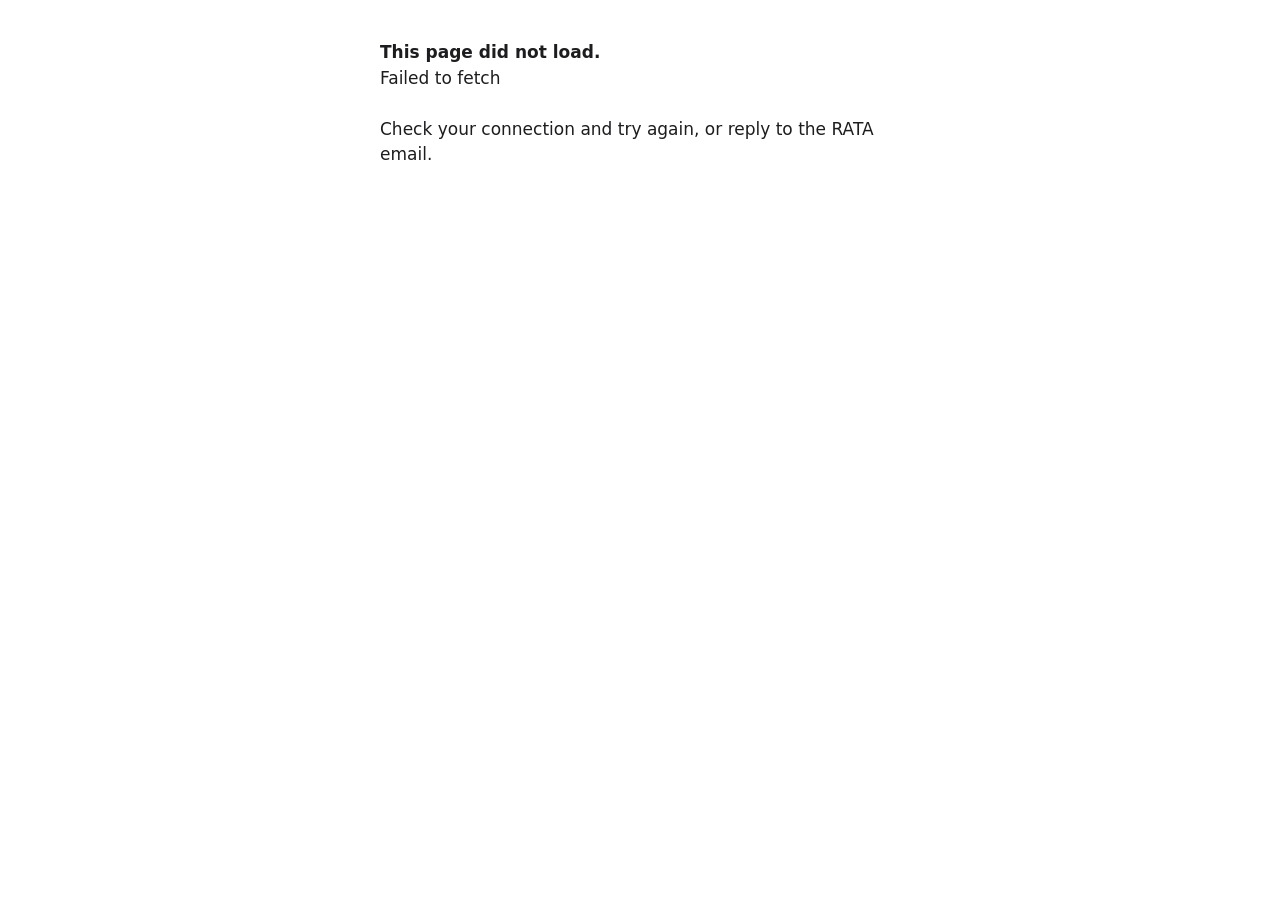
<file: index.html>
<!doctype html>
<html lang="en">
<head>
<meta charset="utf-8">
<meta name="viewport" content="width=device-width, initial-scale=1">
<meta name="robots" content="noindex">
<title>RATA Range Ops</title>
<style>body{font:17px/1.5 system-ui,-apple-system,Segoe UI,Roboto,sans-serif;margin:0;padding:40px 20px;color:#1d1d1f;background:#fff}#msg{max-width:520px;margin:0 auto}</style>
</head>
<body>
<div id="msg">Loading…</div>
<script>
/* RATA Range Ops front door. Email links come here; this page loads the RATA Public Page
   without the visitor's Google sign-in, which some signed-in accounts cannot get past.
   The private key in each link still decides what the person can see and do. */
(function(){
  var EXEC='https://script.google.com/macros/s/AKfycbzcbZB19m65-1Upfx_Te7omDKehVwr0aPw2gZi31q-AYRWiNeSUuHI2nRuru-xyx2yw/exec';
  function fail(t){document.getElementById('msg').innerHTML='<b>This page did not load.</b><br>'+t+'<br><br>Check your connection and try again, or reply to the RATA email.';}
  function call(fn,args){
    return fetch(EXEC,{method:'POST',credentials:'omit',redirect:'follow',headers:{'Content-Type':'text/plain;charset=utf-8'},body:JSON.stringify({fn:fn,args:args})})
      .then(function(r){return r.json();})
      .then(function(j){if(!j||!j.ok){var e=new Error((j&&j.err)||'Something went wrong. Please try again.');e.name='ScriptError';throw e;}return j.r;});
  }
  function runner(ok,ko,uo){
    return new Proxy({},{get:function(o,name){
      if(name==='withSuccessHandler')return function(h){return runner(h,ko,uo);};
      if(name==='withFailureHandler')return function(h){return runner(ok,h,uo);};
      if(name==='withUserObject')return function(u){return runner(ok,ko,u);};
      return function(){var a=[].slice.call(arguments);call(String(name),a).then(function(r){if(ok)ok(r,uo);},function(e){if(ko)ko(e,uo);else console.error(e);});};
    }});
  }
  var q=location.search.replace(/^\?/,'');
  var params={};new URLSearchParams(q).forEach(function(v,k){params[k]=v;});
  window.google={script:{run:runner(),
    host:{close:function(){},setHeight:function(){},setWidth:function(){},editor:{focus:function(){}},origin:location.origin},
    url:{getLocation:function(cb){cb({parameter:params,parameters:{},hash:location.hash.replace(/^#/,'')});}},
    history:{push:function(){},replace:function(){},setChangeHandler:function(){}}}};
  fetch(EXEC+'?api=page'+(q?'&'+q:''),{credentials:'omit',redirect:'follow'})
    .then(function(r){return r.json();})
    .then(function(j){
      if(!j||!j.html){fail('');return;}
      document.open();document.write(j.html);document.close();
      if(j.title)document.title=j.title;
      if(!document.querySelector('meta[name=viewport]')){var m=document.createElement('meta');m.name='viewport';m.content='width=device-width, initial-scale=1';document.head.appendChild(m);}
    })
    .catch(function(e){fail(String(e&&e.message||''));});
})();
</script>
</body>
</html>
</file>
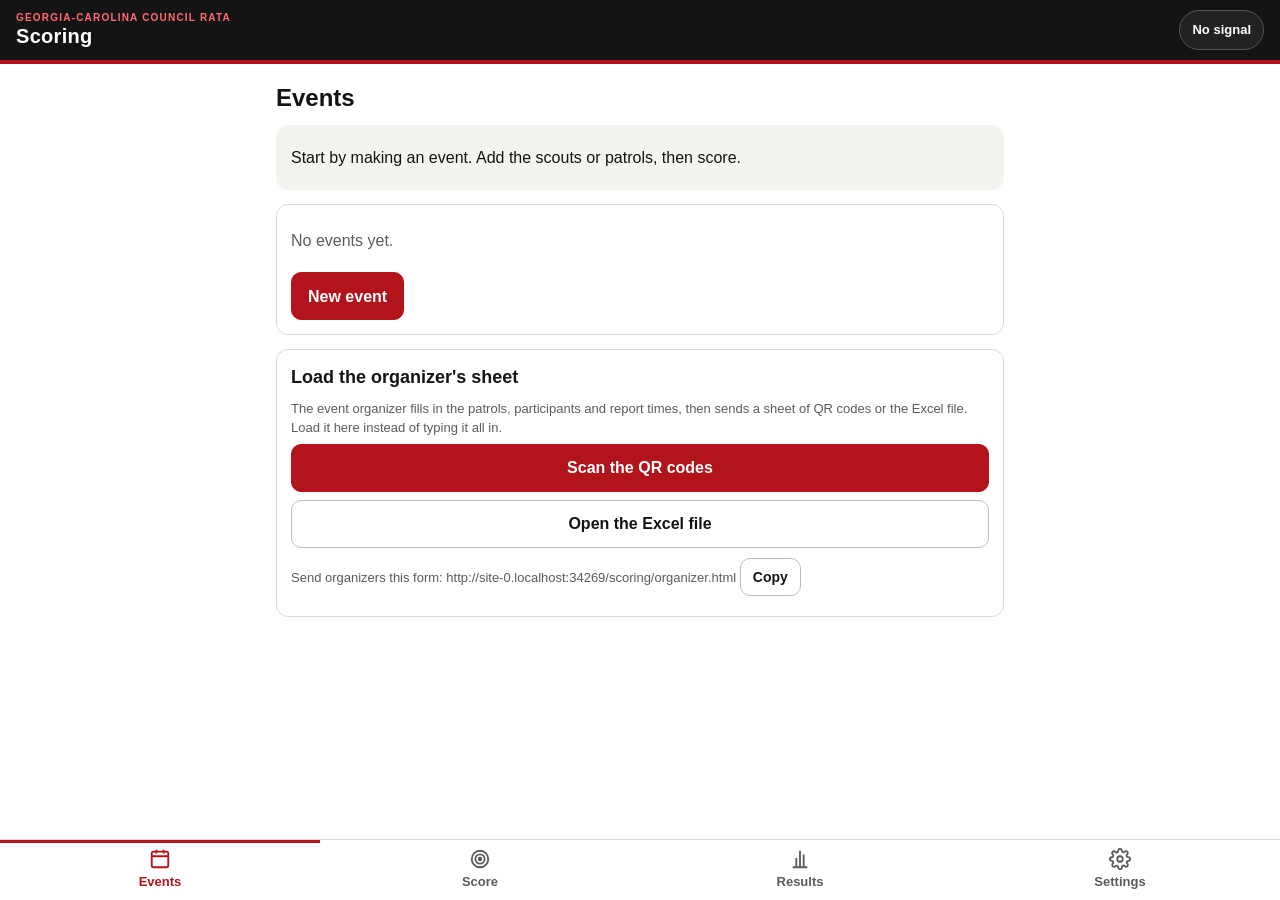
<file: scoring/index.html>
<!doctype html>
<html lang="en">
<head>
<meta charset="utf-8">
<meta name="viewport" content="width=device-width, initial-scale=1, viewport-fit=cover">
<title>RATA Scoring</title>
<meta name="description" content="Georgia-Carolina Council RATA — score shooting groups from a phone photo.">
<meta name="theme-color" content="#141414">
<meta name="robots" content="noindex">
<meta name="apple-mobile-web-app-capable" content="yes">
<meta name="apple-mobile-web-app-title" content="RATA Scoring">
<link rel="manifest" href="manifest.webmanifest">
<link rel="icon" href="icon.svg" type="image/svg+xml">
<link rel="apple-touch-icon" href="icon-192.png">
<link rel="stylesheet" href="styles.css">
<script src="config.js?v=7"></script>
<script type="module" src="app.js"></script>
</head>
<body>
<header class="top">
  <div class="brand"><span class="kicker">GEORGIA-CAROLINA COUNCIL RATA</span><span class="title">Scoring</span></div>
  <button id="syncBtn" class="sync" type="button">…</button>
</header>
<main id="view"></main>
<nav class="tabs" id="tabs"></nav>
<div id="toast" role="status" aria-live="polite"></div>
</body>
</html>
</file>
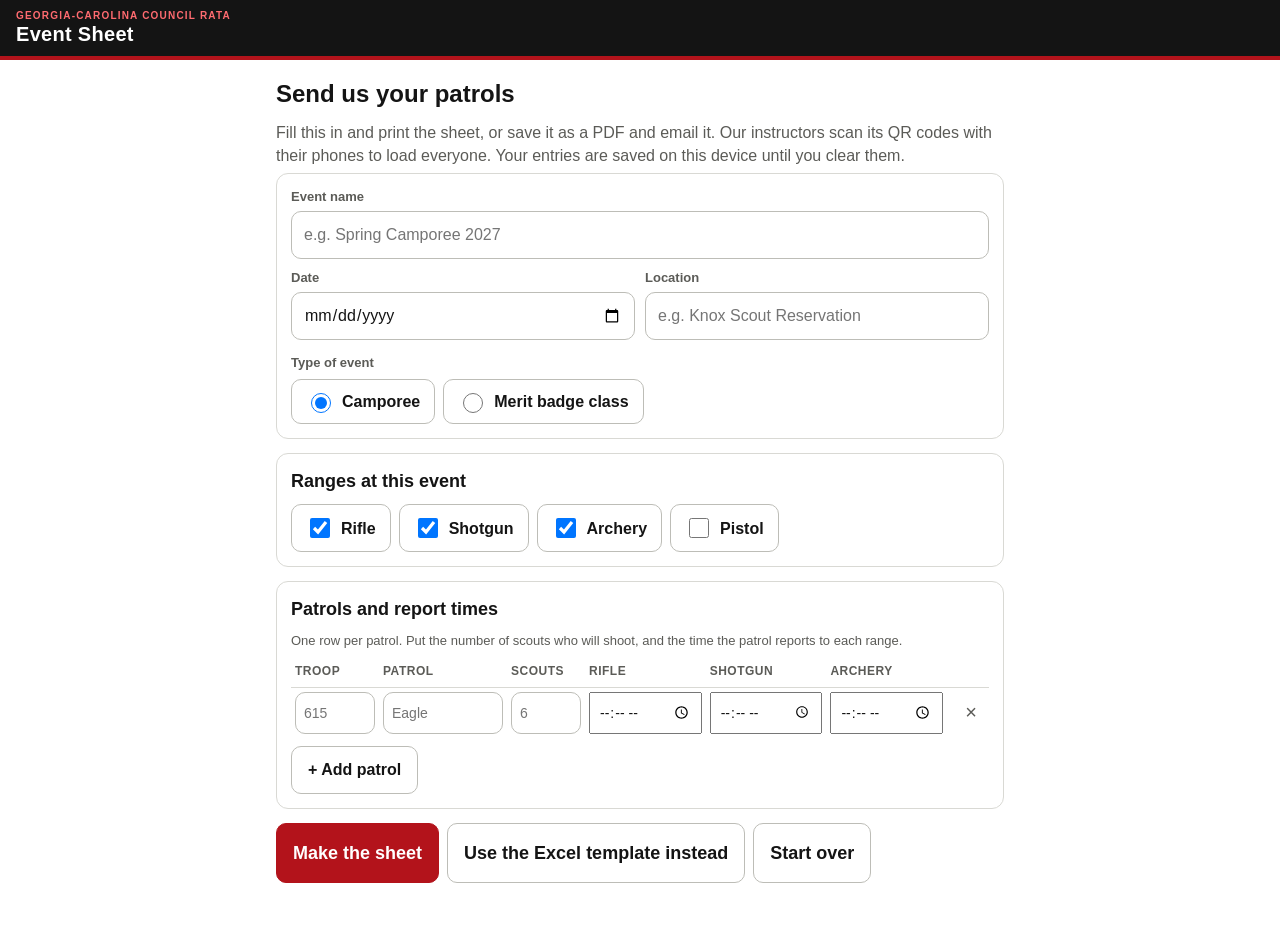
<file: scoring/organizer.html>
<!doctype html>
<html lang="en">
<head>
<meta charset="utf-8">
<meta name="viewport" content="width=device-width, initial-scale=1, viewport-fit=cover">
<title>RATA Event Sheet</title>
<meta name="description" content="Georgia-Carolina Council RATA — send your patrols, participants and report times to the shooting sports team.">
<meta name="robots" content="noindex">
<meta name="theme-color" content="#141414">
<link rel="icon" href="icon.svg" type="image/svg+xml">
<link rel="stylesheet" href="styles.css">
<style>
  body { padding-bottom: 40px; }
  .grid { width: 100%; border-collapse: collapse; }
  .grid th { font-size: 12px; text-transform: uppercase; letter-spacing: .5px; color: var(--muted); text-align: left; padding: 6px 4px; }
  .grid td { padding: 4px; vertical-align: middle; border-bottom: 0; }
  .grid input { min-height: 42px; padding: 8px; }
  .grid input[type=number] { width: 70px; }
  .grid input[type=time] { min-width: 112px; }
  .seg { display: flex; gap: 8px; flex-wrap: wrap; }
  .seg label { display: flex; align-items: center; gap: 8px; border: 1px solid #bdbdb7; border-radius: 10px; padding: 10px 14px; font-weight: 700; }
  .seg input { width: 20px; height: 20px; }
  #sheet { display: none; }
  .qrs { display: flex; flex-wrap: wrap; gap: 18px; justify-content: center; margin: 14px 0; }
  .qr { text-align: center; font-weight: 700; font-size: 13px; break-inside: avoid; }
  .qr > div { padding: 8px; background: #fff; border: 1px solid var(--line); border-radius: 8px; margin-bottom: 4px; }
  .sheetHead { background: var(--ink); color: #fff; border-bottom: 4px solid var(--red); padding: 12px 16px; border-radius: 10px 10px 0 0; }
  .sheetHead .kicker { display: block; }
  @media print {
    @page { size: letter; margin: 0.5in; }
    body { padding: 0; }
    .top, #form, .noprint { display: none !important; }
    #sheet { display: block !important; }
    main { padding: 0; max-width: none; }
    .card { border: 0; padding: 0; }
    .sheetHead { -webkit-print-color-adjust: exact; print-color-adjust: exact; }
    table { font-size: 11px; }
  }
</style>
</head>
<body>
<header class="top">
  <div class="brand"><span class="kicker">GEORGIA-CAROLINA COUNCIL RATA</span><span class="title">Event Sheet</span></div>
</header>
<main>
  <div id="form">
    <h1>Send us your patrols</h1>
    <p class="muted">Fill this in and print the sheet, or save it as a PDF and email it. Our instructors scan its QR codes with their phones to load everyone. Your entries are saved on this device until you clear them.</p>

    <div class="card">
      <label class="f"><span>Event name</span><input type="text" id="name" placeholder="e.g. Spring Camporee 2027"></label>
      <div class="row">
        <label class="f"><span>Date</span><input type="date" id="date"></label>
        <label class="f"><span>Location</span><input type="text" id="location" placeholder="e.g. Knox Scout Reservation"></label>
      </div>
      <span class="small muted" style="font-weight:700">Type of event</span>
      <div class="seg" style="margin-top:6px">
        <label><input type="radio" name="kind" value="camporee" checked> Camporee</label>
        <label><input type="radio" name="kind" value="merit"> Merit badge class</label>
      </div>
    </div>

    <div id="camporee">
      <div class="card">
        <h2>Ranges at this event</h2>
        <div class="seg" id="ranges"></div>
      </div>
      <div class="card">
        <h2>Patrols and report times</h2>
        <p class="small muted">One row per patrol. Put the number of scouts who will shoot, and the time the patrol reports to each range.</p>
        <div class="tableWrap"><table class="grid" id="patrolTable"></table></div>
        <div class="btns" style="margin-top:8px"><button class="btn" id="addPatrol" type="button">+ Add patrol</button></div>
      </div>
    </div>

    <div id="merit" class="hide">
      <div class="card">
        <h2>Scouts in the class</h2>
        <p class="small muted">First name and last initial only.</p>
        <div class="tableWrap"><table class="grid" id="scoutTable"></table></div>
        <div class="btns" style="margin-top:8px"><button class="btn" id="addScout" type="button">+ Add scout</button><button class="btn" id="pasteToggle" type="button">Paste a list</button></div>
        <div id="pasteWrap" class="hide" style="margin-top:10px">
          <label class="f"><span>One per line: first name, last name, troop</span><textarea id="pasteBox" placeholder="Alex, Rivera, 615&#10;Mia, Chen, 615"></textarea></label>
          <button class="btn dark" id="pasteAdd" type="button">Add these</button>
        </div>
      </div>
    </div>

    <div id="problems"></div>
    <div class="btns">
      <button class="btn primary big" id="make" type="button">Make the sheet</button>
      <a class="btn big" href="RATA_Organizer_Template.xlsx" download>Use the Excel template instead</a>
      <button class="btn big" id="clear" type="button">Start over</button>
    </div>
  </div>

  <div id="sheet">
    <div class="noprint btns" style="margin-bottom:12px">
      <button class="btn primary big" id="print" type="button">Print or save as PDF</button>
      <button class="btn big" id="back" type="button">Back to editing</button>
    </div>
    <div class="card" style="padding:0">
      <div class="sheetHead"><span class="kicker">GEORGIA-CAROLINA COUNCIL RATA</span><b style="font-size:20px" id="sTitle"></b><div class="small" id="sSub" style="color:#ddd"></div></div>
      <div style="padding:12px 4px">
        <p class="small"><b>For the shooting sports team:</b> in the Scoring app, open Events → Load the organizer's sheet → Scan the QR codes, and photograph each code in order.</p>
        <div class="qrs" id="qrs"></div>
        <div id="sTable"></div>
      </div>
    </div>
  </div>
</main>
<script type="module">
import * as RF from "./rosterfmt.js";
const $ = (s) => document.querySelector(s);
const esc = (s) => String(s ?? "").replace(/[&<>"']/g, (c) => ({ "&": "&amp;", "<": "&lt;", ">": "&gt;", '"': "&quot;", "'": "&#39;" }[c]));
const KEY = "rata-organizer-draft";
let D = { name: "", date: "", location: "", kind: "camporee", ranges: ["rifle", "shotgun", "archery"], patrols: [{ troop: "", patrol: "", count: "", times: {} }], scouts: [{ first: "", last: "", troop: "" }] };
try { const s = JSON.parse(localStorage.getItem(KEY) || "null"); if (s) D = Object.assign(D, s); } catch {}
const save = () => { try { localStorage.setItem(KEY, JSON.stringify(D)); } catch {} };

function render() {
  $("#name").value = D.name; $("#date").value = D.date; $("#location").value = D.location;
  document.querySelectorAll("input[name=kind]").forEach((r) => (r.checked = r.value === D.kind));
  $("#camporee").classList.toggle("hide", D.kind !== "camporee");
  $("#merit").classList.toggle("hide", D.kind !== "merit");
  $("#ranges").innerHTML = RF.RANGES.map((r) => `<label><input type="checkbox" data-range="${r.id}" ${D.ranges.includes(r.id) ? "checked" : ""}> ${r.name}</label>`).join("");
  const rs = RF.RANGES.filter((r) => D.ranges.includes(r.id));
  $("#patrolTable").innerHTML = `<tr><th>Troop</th><th>Patrol</th><th>Scouts</th>${rs.map((r) => `<th>${r.name}</th>`).join("")}<th></th></tr>` +
    D.patrols.map((p, i) => `<tr>
      <td><input type="text" data-p="${i}" data-k="troop" value="${esc(p.troop)}" placeholder="615" inputmode="numeric" style="width:80px"></td>
      <td><input type="text" data-p="${i}" data-k="patrol" value="${esc(p.patrol)}" placeholder="Eagle" style="min-width:120px"></td>
      <td><input type="number" data-p="${i}" data-k="count" value="${esc(p.count)}" min="1" max="30" placeholder="6"></td>
      ${rs.map((r) => `<td><input type="time" data-p="${i}" data-t="${r.id}" value="${esc(p.times[r.id] || "")}"></td>`).join("")}
      <td><button class="x" type="button" data-delp="${i}" title="Remove">×</button></td></tr>`).join("");
  $("#scoutTable").innerHTML = `<tr><th>First name</th><th>Last initial</th><th>Troop</th><th></th></tr>` +
    D.scouts.map((s, i) => `<tr>
      <td><input type="text" data-s="${i}" data-k="first" value="${esc(s.first)}" placeholder="Alex"></td>
      <td><input type="text" data-s="${i}" data-k="last" value="${esc(s.last)}" placeholder="R" maxlength="20" style="width:80px"></td>
      <td><input type="text" data-s="${i}" data-k="troop" value="${esc(s.troop)}" placeholder="615" style="width:80px"></td>
      <td><button class="x" type="button" data-dels="${i}" title="Remove">×</button></td></tr>`).join("");
}

document.addEventListener("input", (e) => {
  const t = e.target;
  if (t.id === "name" || t.id === "date" || t.id === "location") D[t.id] = t.value;
  else if (t.dataset.p != null) { const p = D.patrols[+t.dataset.p]; if (t.dataset.t) p.times[t.dataset.t] = t.value; else p[t.dataset.k] = t.value; }
  else if (t.dataset.s != null) D.scouts[+t.dataset.s][t.dataset.k] = t.value;
  save();
});
document.addEventListener("change", (e) => {
  const t = e.target;
  if (t.name === "kind") { D.kind = t.value; save(); render(); }
  if (t.dataset.range) { D.ranges = RF.RANGES.map((r) => r.id).filter((id) => (id === t.dataset.range ? t.checked : D.ranges.includes(id))); save(); render(); }
});
document.addEventListener("click", (e) => {
  const t = e.target.closest("button");
  if (!t) return;
  if (t.id === "addPatrol") { const last = D.patrols[D.patrols.length - 1]; D.patrols.push({ troop: last?.troop || "", patrol: "", count: "", times: {} }); save(); render(); document.querySelector(`[data-p="${D.patrols.length - 1}"][data-k="patrol"]`)?.focus(); }
  if (t.id === "addScout") { const last = D.scouts[D.scouts.length - 1]; D.scouts.push({ first: "", last: "", troop: last?.troop || "" }); save(); render(); document.querySelector(`[data-s="${D.scouts.length - 1}"][data-k="first"]`)?.focus(); }
  if (t.dataset.delp != null) { D.patrols.splice(+t.dataset.delp, 1); if (!D.patrols.length) D.patrols.push({ troop: "", patrol: "", count: "", times: {} }); save(); render(); }
  if (t.dataset.dels != null) { D.scouts.splice(+t.dataset.dels, 1); if (!D.scouts.length) D.scouts.push({ first: "", last: "", troop: "" }); save(); render(); }
  if (t.id === "pasteToggle") $("#pasteWrap").classList.toggle("hide");
  if (t.id === "pasteAdd") {
    const rows = $("#pasteBox").value.split(/\r?\n/).map((l) => l.split(/\t|,/).map((x) => x.trim())).filter((c) => c[0]);
    D.scouts = D.scouts.filter((s) => s.first);
    rows.forEach((c) => D.scouts.push({ first: c[0], last: (c[1] || "").charAt(0).toUpperCase(), troop: c[2] || "" }));
    $("#pasteBox").value = ""; $("#pasteWrap").classList.add("hide"); save(); render();
  }
  if (t.id === "clear") {
    if (t.dataset.armed !== "1") { t.dataset.armed = "1"; t.textContent = "Tap again to clear everything"; setTimeout(() => { t.dataset.armed = ""; t.textContent = "Start over"; }, 3000); return; }
    try { localStorage.removeItem(KEY); } catch {} location.reload();
  }
  if (t.id === "make") make();
  if (t.id === "back") { $("#sheet").style.display = "none"; $("#form").style.display = ""; }
  if (t.id === "print") window.print();
});

function payload() {
  if (D.kind === "merit") return {
    v: 1, name: D.name.trim(), date: D.date, location: D.location.trim(), kind: "merit", ranges: ["rifle"], patrols: [],
    scouts: D.scouts.filter((s) => s.first.trim()).map((s) => ({ name: `${s.first.trim()}${s.last.trim() ? " " + s.last.trim().charAt(0).toUpperCase() + "." : ""}`, troop: s.troop.trim() })),
  };
  return {
    v: 1, name: D.name.trim(), date: D.date, location: D.location.trim(), kind: "camporee", ranges: D.ranges, scouts: [],
    patrols: D.patrols.filter((p) => p.troop.trim() || p.patrol.trim()).map((p) => ({
      troop: p.troop.trim(), patrol: p.patrol.trim(), count: Math.max(0, Math.min(30, parseInt(p.count, 10) || 0)),
      times: Object.fromEntries(D.ranges.filter((r) => p.times[r]).map((r) => [r, p.times[r]])),
    })),
  };
}

function problems(pl) {
  const out = [];
  if (!pl.name) out.push("Give the event a name.");
  if (pl.kind === "camporee") {
    if (!pl.patrols.length) out.push("Add at least one patrol.");
    pl.patrols.forEach((p, i) => {
      const who = p.patrol || p.troop || `Row ${i + 1}`;
      if (!p.troop) out.push(`${who}: add the troop number.`);
      if (!p.patrol) out.push(`Row ${i + 1}: add the patrol name.`);
      if (!p.count) out.push(`${who}: add how many scouts will shoot.`);
      const missing = pl.ranges.filter((r) => !p.times[r]).map((r) => RF.RANGES.find((x) => x.id === r).name);
      if (missing.length) out.push(`${who}: add a report time for ${missing.join(", ")}.`);
    });
  } else if (!pl.scouts.length) out.push("Add at least one scout.");
  return out;
}

async function make() {
  const pl = payload();
  const pr = problems(pl);
  $("#problems").innerHTML = pr.length ? `<div class="note warn"><b>Before making the sheet:</b><ul style="margin:6px 0 0;padding-left:20px">${pr.slice(0, 8).map((x) => `<li>${esc(x)}</li>`).join("")}</ul>${pr.length > 8 ? `<p>…and ${pr.length - 8} more.</p>` : ""}</div>` : "";
  if (pr.length) { $("#problems").scrollIntoView({ behavior: "smooth", block: "center" }); return; }
  if (!window.QRCode) {
    try { await new Promise((res, rej) => { const s = document.createElement("script"); s.src = "https://cdnjs.cloudflare.com/ajax/libs/qrcodejs/1.0.0/qrcode.min.js"; s.onload = res; s.onerror = rej; document.head.appendChild(s); }); }
    catch { $("#problems").innerHTML = '<div class="note warn">The QR code maker needs an internet connection. Connect and try again, or use the Excel template.</div>'; return; }
  }
  const parts = RF.encodeParts(pl);
  $("#sTitle").textContent = pl.name;
  $("#sSub").textContent = [pl.date && new Date(pl.date + "T12:00").toLocaleDateString(undefined, { weekday: "long", month: "long", day: "numeric", year: "numeric" }), pl.location, pl.kind === "merit" ? "Merit badge class" : "Camporee"].filter(Boolean).join(" · ");
  const box = $("#qrs");
  box.innerHTML = "";
  parts.forEach((txt, i) => {
    const wrap = document.createElement("div"); wrap.className = "qr";
    const q = document.createElement("div"); wrap.appendChild(q);
    wrap.appendChild(document.createTextNode(parts.length > 1 ? `Code ${i + 1} of ${parts.length}` : "Scan this code"));
    box.appendChild(wrap);
    new window.QRCode(q, { text: txt, width: 250, height: 250, correctLevel: window.QRCode.CorrectLevel.M });
  });
  if (pl.kind === "merit") {
    $("#sTable").innerHTML = `<h3>Scouts (${pl.scouts.length})</h3><table><thead><tr><th>#</th><th>Scout</th><th>Troop</th></tr></thead><tbody>${pl.scouts.map((s, i) => `<tr><td>${i + 1}</td><td>${esc(s.name)}</td><td>${esc(s.troop)}</td></tr>`).join("")}</tbody></table>`;
  } else {
    const rs = RF.RANGES.filter((r) => pl.ranges.includes(r.id));
    const total = pl.patrols.reduce((t, p) => t + p.count, 0);
    $("#sTable").innerHTML = `<h3>Patrols and report times (${pl.patrols.length} patrols, ${total} scouts)</h3><table><thead><tr><th>Troop</th><th>Patrol</th><th class="num">Scouts</th>${rs.map((r) => `<th class="num">${r.name}</th>`).join("")}</tr></thead><tbody>
      ${pl.patrols.map((p) => `<tr><td>${esc(p.troop)}</td><td>${esc(p.patrol)}</td><td class="num">${p.count}</td>${rs.map((r) => `<td class="num">${esc(RF.clock(p.times[r.id]))}</td>`).join("")}</tr>`).join("")}</tbody></table>`;
  }
  $("#form").style.display = "none"; $("#sheet").style.display = "block";
  window.scrollTo(0, 0);
}
render();
</script>
</body>
</html>
</file>
<file: scoring/styles.css>
:root {
  --red: #b3131b;
  --red-dark: #8c0f15;
  --ink: #141414;
  --muted: #5b5b57;
  --line: #d9d9d4;
  --soft: #f3f3f0;
  --paper: #ffffff;
  --pass: #1d6b39;
  --pass-bg: #e3f1e7;
  --fail: #b3131b;
  --fail-bg: #fbe5e6;
  --warn: #8a5200;
  --warn-bg: #fff3d6;
  --tap: 48px;
  color-scheme: light;
}
* { box-sizing: border-box; }
html, body { margin: 0; background: var(--paper); color: var(--ink); }
body {
  font: 16px/1.45 -apple-system, BlinkMacSystemFont, "Segoe UI", Arial, sans-serif;
  padding-bottom: calc(72px + env(safe-area-inset-bottom));
  -webkit-text-size-adjust: 100%;
}
button, input, select, textarea { font: inherit; color: inherit; }

/* header */
.top {
  position: sticky; top: 0; z-index: 20;
  display: flex; align-items: center; gap: 12px;
  padding: calc(10px + env(safe-area-inset-top)) 16px 10px;
  background: var(--ink); color: #fff; border-bottom: 4px solid var(--red);
}
.brand { display: flex; flex-direction: column; min-width: 0; flex: 1; }
.kicker { font: 700 10px/1.2 Arial, sans-serif; letter-spacing: 1.2px; white-space: nowrap; color: #ff6b70; }
.title { font: 800 20px/1.2 Arial, sans-serif; letter-spacing: .3px; }
.sync {
  min-height: 40px; padding: 6px 12px; border-radius: 20px; border: 1px solid #555;
  background: #222; color: #fff; font-size: 13px; font-weight: 700; white-space: nowrap;
}
.sync.pending { background: var(--warn); border-color: var(--warn); }
.sync.ok { background: var(--pass); border-color: var(--pass); }

/* bottom tabs */
.tabs {
  position: fixed; left: 0; right: 0; bottom: 0; z-index: 20;
  display: grid; grid-template-columns: repeat(4, 1fr);
  background: var(--paper); border-top: 1px solid var(--line);
  padding-bottom: env(safe-area-inset-bottom);
}
.tabs button {
  min-height: 60px; border: 0; background: none; font-size: 13px; font-weight: 700; color: var(--muted);
  display: flex; flex-direction: column; align-items: center; justify-content: center; gap: 3px;
}
.tabs button svg { width: 22px; height: 22px; }
.tabs button.on { color: var(--red); box-shadow: inset 0 3px 0 var(--red); }

main { max-width: 760px; margin: 0 auto; padding: 16px; }
h1 { font-size: 24px; margin: 4px 0 12px; line-height: 1.2; }
h2 { font-size: 18px; margin: 0 0 10px; }
h3 { font-size: 15px; margin: 14px 0 6px; text-transform: uppercase; letter-spacing: 1px; color: var(--muted); }
p { margin: 6px 0; }
.muted { color: var(--muted); }
.small { font-size: 13px; }

.card { border: 1px solid var(--line); border-radius: 12px; padding: 14px; margin: 0 0 14px; background: var(--paper); }
.card.soft { background: var(--soft); border-color: var(--soft); }

label.f { display: block; margin: 0 0 10px; }
label.f > span { display: block; font-size: 13px; font-weight: 700; color: var(--muted); margin-bottom: 4px; }
input[type=text], input[type=number], input[type=date], input[type=url], input[type=search], select, textarea {
  width: 100%; min-height: var(--tap); padding: 10px 12px; border: 1px solid #bdbdb7; border-radius: 10px; background: #fff;
}
textarea { min-height: 110px; }
input:focus, select:focus, textarea:focus { outline: 3px solid rgba(179, 19, 27, .25); border-color: var(--red); }
.row { display: flex; gap: 10px; }
.row > * { flex: 1; min-width: 0; }

.btn {
  display: inline-flex; align-items: center; justify-content: center; gap: 8px;
  min-height: var(--tap); padding: 10px 16px; border-radius: 10px; border: 1px solid #bdbdb7;
  background: #fff; font-weight: 700; cursor: pointer; text-decoration: none; color: var(--ink);
}
.btn.primary { background: var(--red); border-color: var(--red); color: #fff; }
.btn.primary:active { background: var(--red-dark); }
.btn.dark { background: var(--ink); border-color: var(--ink); color: #fff; }
.btn.block { width: 100%; }
.btn.big { min-height: 60px; font-size: 18px; }
.btn.slim { min-height: 38px; padding: 6px 12px; font-size: 14px; }
.btn:disabled { opacity: .45; }
.btns { display: flex; flex-wrap: wrap; gap: 8px; }

.chips { display: flex; flex-wrap: wrap; gap: 8px; margin: 0 0 12px; }
.chip {
  min-height: 42px; padding: 8px 14px; border-radius: 21px; border: 1px solid #bdbdb7; background: #fff;
  font-weight: 700; font-size: 15px;
}
.chip.on { background: var(--ink); color: #fff; border-color: var(--ink); }
.chip.warnchip { border-color: var(--warn); color: var(--warn); background: var(--warn-bg); }
.chip.on.warnchip { background: var(--warn); color: #fff; }

.list { list-style: none; margin: 0; padding: 0; }
.list li { display: flex; align-items: center; gap: 10px; padding: 10px 0; border-bottom: 1px solid var(--line); }
.list li:last-child { border-bottom: 0; }
.list .grow { flex: 1; min-width: 0; }
.list .name { font-weight: 700; }
.x.armed, .btn.armed { color: #fff; background: var(--red); font-size: 13px; font-weight: 700; padding: 0 10px; }
.x { min-width: 40px; min-height: 40px; border: 0; background: none; color: var(--muted); font-size: 20px; border-radius: 8px; }

.pick { display: grid; grid-template-columns: repeat(auto-fill, minmax(140px, 1fr)); gap: 8px; max-height: 260px; overflow: auto; }
.pick button { text-align: left; min-height: 52px; padding: 8px 10px; border: 1px solid var(--line); border-radius: 10px; background: #fff; }
.pick button b { display: block; }
.pick button small { color: var(--muted); }
.pick button.on { border: 2px solid var(--red); background: var(--fail-bg); }

.note { border-radius: 10px; padding: 10px 12px; margin: 0 0 10px; font-size: 14px; }
.note.warn { background: var(--warn-bg); color: #5a3600; }
.note.info { background: var(--soft); }

/* measuring */
.canvasWrap { position: relative; border-radius: 10px; overflow: hidden; background: #222; }
.canvasWrap.editing { touch-action: none; outline: 3px solid var(--red); }
.canvasWrap canvas { display: block; width: 100%; height: auto; }
.tools { display: flex; flex-wrap: wrap; gap: 8px; margin: 10px 0; }
.big-number { font: 800 40px/1 Arial, sans-serif; }
.unit { font-size: 18px; font-weight: 700; color: var(--muted); }
.verdicts { display: grid; grid-template-columns: 1fr 1fr; gap: 10px; margin-top: 12px; }
.verdict { border-radius: 10px; padding: 10px 12px; }
.verdict b { display: block; font-size: 20px; }
.verdict.pass { background: var(--pass-bg); color: var(--pass); }
.verdict.fail { background: var(--fail-bg); color: var(--fail); }
.verdict.close { outline: 2px dashed var(--warn); }
.groupTabs { display: flex; gap: 6px; overflow-x: auto; margin: 10px 0 0; }

table { width: 100%; border-collapse: collapse; font-size: 14px; }
th, td { padding: 8px 6px; border-bottom: 1px solid var(--line); text-align: left; vertical-align: top; }
th { font-size: 12px; text-transform: uppercase; letter-spacing: .6px; color: var(--muted); }
td.num, th.num { text-align: right; font-variant-numeric: tabular-nums; }
.tableWrap { overflow-x: auto; }
.rank { font-weight: 800; color: var(--red); }

#toast {
  position: fixed; left: 50%; bottom: calc(80px + env(safe-area-inset-bottom)); transform: translateX(-50%);
  background: var(--ink); color: #fff; padding: 10px 16px; border-radius: 10px; font-weight: 700;
  opacity: 0; pointer-events: none; transition: opacity .2s; max-width: calc(100% - 32px); z-index: 50; text-align: center;
}
#toast.show { opacity: 1; }
.spinner { width: 34px; height: 34px; border: 4px solid var(--line); border-top-color: var(--red); border-radius: 50%; animation: spin 0.8s linear infinite; margin: 20px auto; }
@keyframes spin { to { transform: rotate(360deg); } }
.steps { margin: 6px 0 0; padding-left: 20px; }
.steps li { margin: 4px 0; }
.hide { display: none !important; }
</file>
